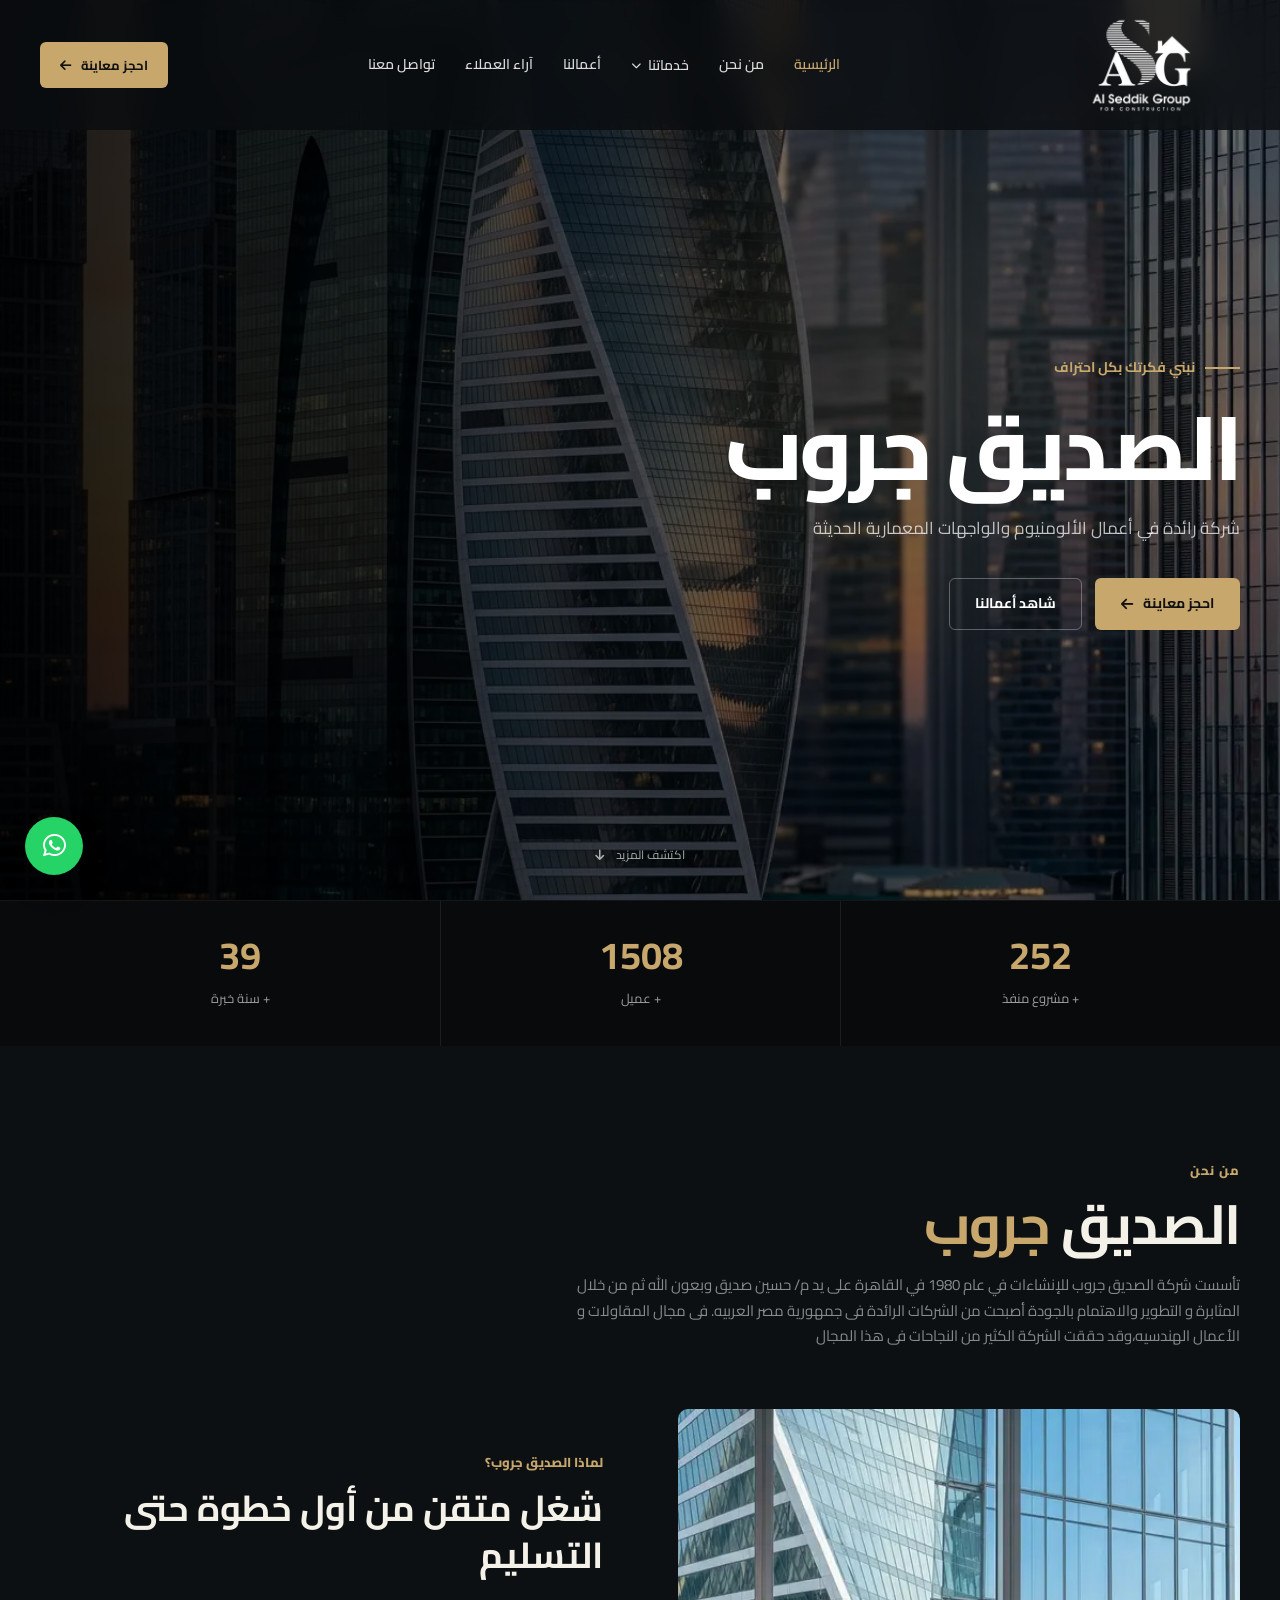
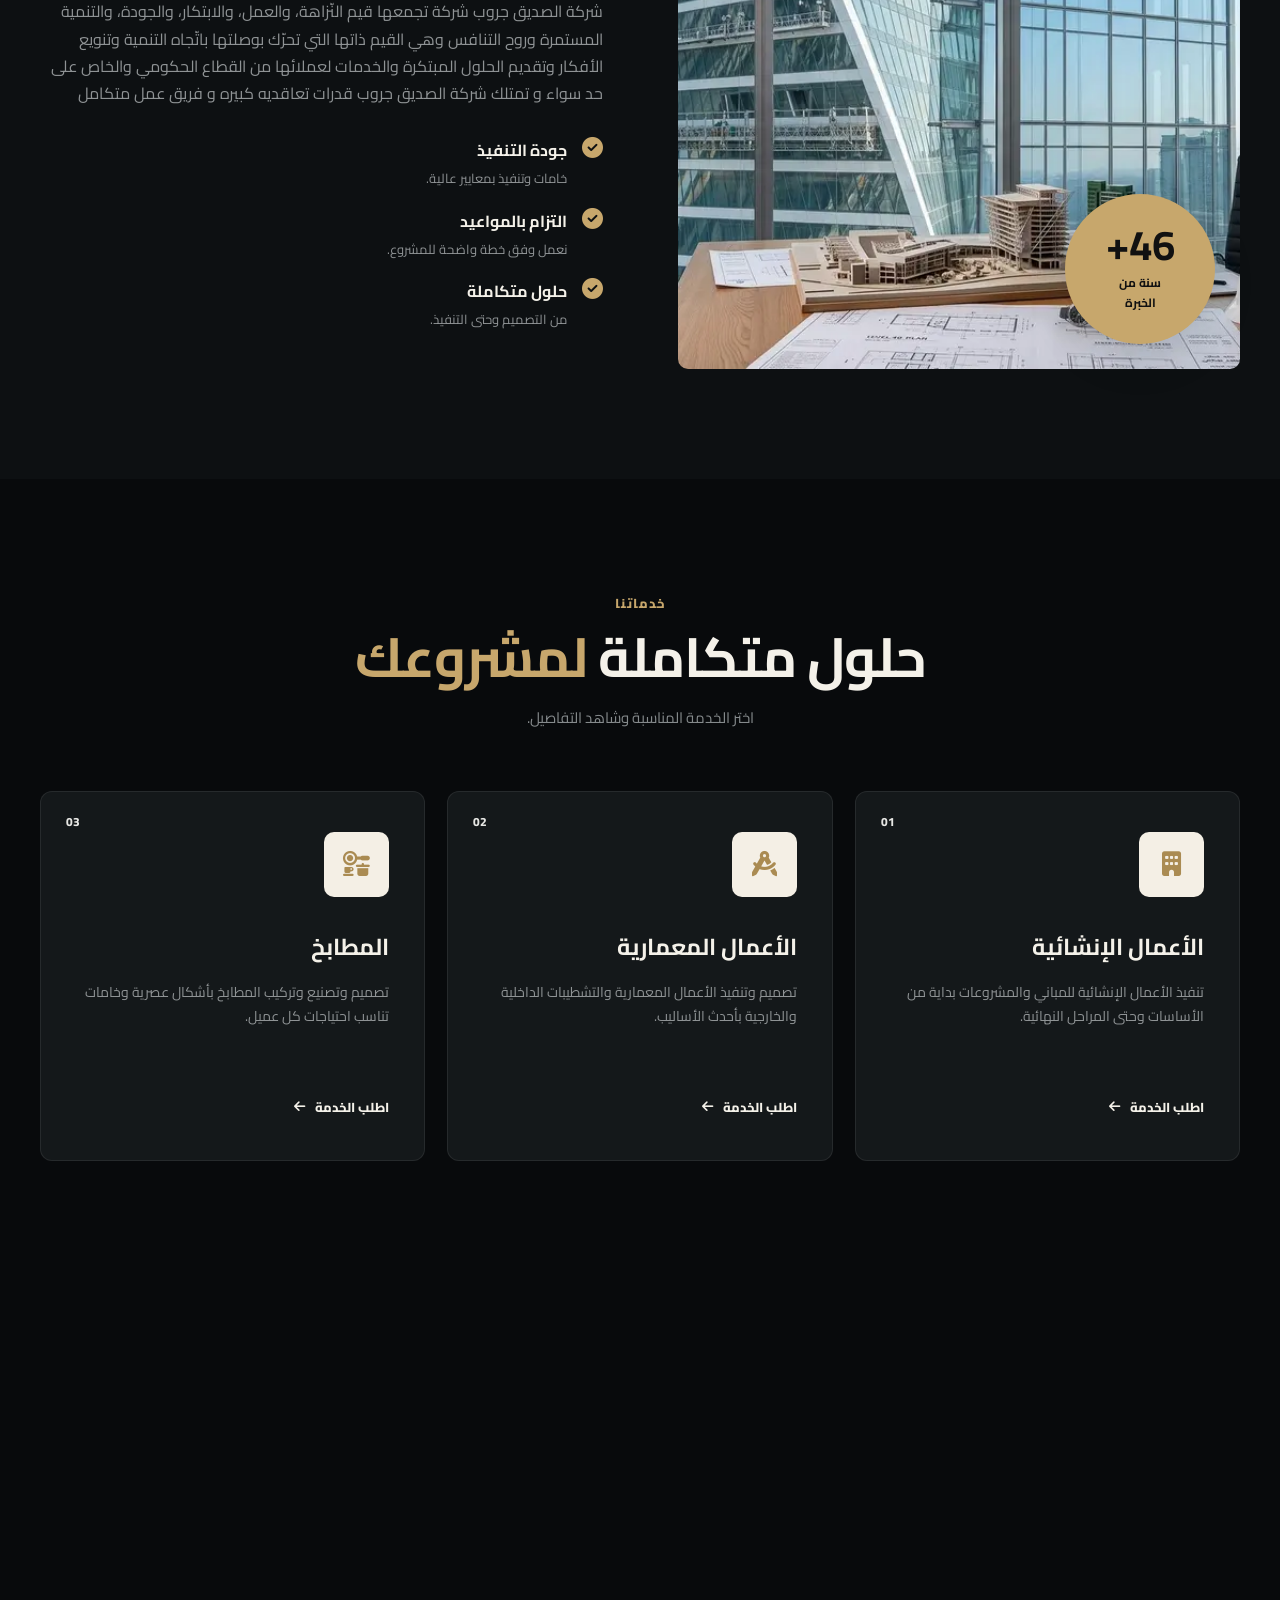
<file: index.html>
<!DOCTYPE html>
<html lang="ar" dir="rtl">

<head>
    <meta charset="UTF-8">

    <meta
        name="viewport"
        content="width=device-width, initial-scale=1.0"
    >

    <title>الصديق جروب | واجهات ألمنيوم ومقاولات في الجيزة</title>

    <meta
        name="description"
        content="الصديق جروب شركة متخصصة في واجهات الألمنيوم والزجاج والكلادينج والأعمال الإنشائية والمعمارية في القاهرة والجيزة بخبرة منذ عام 1980."
    >

    <meta name="robots" content="index, follow, max-image-preview:large">
    <meta name="theme-color" content="#080a0c">

    <link rel="canonical" href="https://al-seddikgroup.com/">
    <link rel="alternate" hreflang="ar-EG" href="https://al-seddikgroup.com/">
    <link rel="alternate" hreflang="x-default" href="https://al-seddikgroup.com/">
    <link rel="icon" type="image/png" href="images/logo.png">
    <link
        rel="preload"
        href="images/hero.webp"
        as="image"
        type="image/webp"
        fetchpriority="high"
    >

    <meta property="og:type" content="website">
    <meta property="og:locale" content="ar_EG">
    <meta property="og:site_name" content="الصديق جروب">
    <meta property="og:title" content="الصديق جروب | واجهات ألمنيوم ومقاولات في الجيزة">
    <meta property="og:description" content="واجهات ألمنيوم وزجاج وكلادينج وأعمال إنشائية ومعمارية بخبرة منذ عام 1980.">
    <meta property="og:url" content="https://al-seddikgroup.com/">
    <meta property="og:image" content="https://al-seddikgroup.com/images/hero.jpg">
    <meta property="og:image:width" content="1408">
    <meta property="og:image:height" content="768">
    <meta property="og:image:alt" content="أعمال الصديق جروب للواجهات المعمارية الحديثة">

    <meta name="twitter:card" content="summary_large_image">
    <meta name="twitter:title" content="الصديق جروب | واجهات ألمنيوم ومقاولات">
    <meta name="twitter:description" content="واجهات ألمنيوم وزجاج وكلادينج وأعمال إنشائية ومعمارية في القاهرة والجيزة.">
    <meta name="twitter:image" content="https://al-seddikgroup.com/images/hero.jpg">

    <script type="application/ld+json">
    {
        "@context": "https://schema.org",
        "@type": "GeneralContractor",
        "@id": "https://al-seddikgroup.com/#business",
        "name": "الصديق جروب",
        "alternateName": "Al Seddik Group",
        "url": "https://al-seddikgroup.com/",
        "logo": "https://al-seddikgroup.com/images/logo.png",
        "image": "https://al-seddikgroup.com/images/hero.jpg",
        "description": "شركة متخصصة في واجهات الألمنيوم والزجاج والكلادينج والأعمال الإنشائية والمعمارية.",
        "foundingDate": "1980",
        "telephone": "+201129066697",
        "email": "info@al-seddikgroup.com",
        "address": {
            "@type": "PostalAddress",
            "streetAddress": "67 تقسيم خالد بن الوليد، مشعل، الهرم",
            "addressLocality": "الجيزة",
            "addressCountry": "EG"
        },
        "areaServed": {
            "@type": "Country",
            "name": "Egypt"
        },
        "sameAs": [
            "https://www.facebook.com/share/1cYuxP9q2P/?mibextid=wwXIfr",
            "https://www.instagram.com/al_seddik_group"
        ]
    }
    </script>

    <style>
        @font-face{font-family:Cairo;font-style:normal;font-weight:400 800;font-display:optional;src:url("fonts/cairo-arabic.woff2") format("woff2");unicode-range:U+0600-06FF,U+0750-077F,U+0870-088E,U+0890-0891,U+0897-08E1,U+08E3-08FF,U+200C-200E,U+2010-2011,U+204F,U+2E41,U+FB50-FDFF,U+FE70-FE74,U+FE76-FEFC}@font-face{font-family:Cairo;font-style:normal;font-weight:400 800;font-display:optional;src:url("fonts/cairo-latin.woff2") format("woff2");unicode-range:U+0000-00FF,U+0131,U+0152-0153,U+02BB-02BC,U+02C6,U+02DA,U+02DC,U+0304,U+0308,U+0329,U+2000-206F,U+20AC,U+2122,U+2191,U+2193,U+2212,U+2215,U+FEFF,U+FFFD}:root{--dark:#080a0c;--white:#f4f1e9;--gold:#c7a76c;--container:1200px;--transition:all .35s ease}*{margin:0;padding:0;box-sizing:border-box}html{scroll-behavior:smooth}body{font-family:Cairo,Tahoma,Arial,sans-serif;color:var(--white);background:var(--dark);line-height:1.7;overflow-x:hidden}img{width:100%;display:block}a{color:inherit;text-decoration:none}button{font-family:inherit}.container{width:min(calc(100% - 40px),var(--container));margin-inline:auto}.header{position:fixed;top:0;right:0;width:100%;z-index:1000;padding:15px 0;background:rgba(11,13,15,.8);backdrop-filter:blur(15px);transition:var(--transition)}.header.scrolled{padding:8px 0;background:rgba(11,13,15,.96)}.nav-container{display:flex;align-items:center;justify-content:space-between;gap:30px}.logo{width:200px;flex-shrink:0}.logo img{max-height:100px;object-fit:contain}.nav{display:flex;align-items:center;gap:30px}.nav-link,.dropdown-btn{position:relative;border:0;background:0 0;color:rgba(255,255,255,.85);font-size:14px;font-weight:600;cursor:pointer}.nav-link.active{color:var(--gold)}.nav-dropdown{position:relative}.dropdown-btn{display:flex;align-items:center;gap:7px}.dropdown-menu{position:absolute;top:calc(100% + 20px);right:-20px;width:220px;padding:10px;background:#15191b;border:1px solid rgba(255,255,255,.08);border-radius:12px;opacity:0;visibility:hidden}.nav-book-btn{display:flex;align-items:center;gap:10px;padding:12px 20px;background:var(--gold);color:#111;border-radius:6px;font-size:13px;font-weight:700}.mobile-menu-btn{display:none;width:42px;height:42px;border:1px solid rgba(255,255,255,.2);background:0 0;color:#fff;border-radius:8px;font-size:18px}.mobile-nav{display:none}.hero{position:relative;min-height:100vh;display:flex;align-items:center;background:linear-gradient(90deg,rgba(0,0,0,.9),rgba(0,0,0,.35)),url("images/hero.webp") center/cover;color:#fff;overflow:hidden}.hero-overlay{position:absolute;inset:0;background:radial-gradient(circle at 70% 40%,rgba(199,167,108,.13),transparent 35%)}.hero-container{position:relative;z-index:2}.hero-content{width:min(700px,100%);padding-top:80px}.hero-tag{display:inline-flex;align-items:center;gap:10px;margin-bottom:20px;color:var(--gold);font-size:14px;font-weight:700}.hero-tag span{width:35px;height:2px;background:var(--gold)}.hero h1{margin-bottom:20px;font-size:clamp(52px,7vw,95px);line-height:1.05;font-weight:800;letter-spacing:-3px}.hero-content>p{max-width:620px;margin-bottom:35px;color:rgba(255,255,255,.72);font-size:17px}.hero-buttons{display:flex;flex-wrap:wrap;gap:13px}.btn{display:inline-flex;align-items:center;justify-content:center;gap:10px;min-height:52px;padding:0 25px;border-radius:6px;font-size:14px;font-weight:700;border:1px solid transparent}.btn-primary{background:var(--gold);color:#111}.btn-outline{color:#fff;border-color:rgba(255,255,255,.3)}.hero-scroll{position:absolute;bottom:35px;right:50%;transform:translateX(50%);display:flex;align-items:center;gap:12px;color:rgba(255,255,255,.65);font-size:12px}.whatsapp-float{position:fixed;bottom:25px;left:25px;z-index:800;width:58px;height:58px;display:flex;align-items:center;justify-content:center;background:#25d366;color:#fff;border-radius:50%;font-size:26px;box-shadow:0 12px 30px rgba(0,0,0,.18)}@media(max-width:1050px){.logo{width:165px}.nav{gap:18px}.nav-link,.dropdown-btn{font-size:12px}.nav-book-btn{padding-inline:14px}}@media(max-width:820px){.header,.header.scrolled{padding:8px 0}.logo{width:145px}.logo img{max-height:64px}.nav,.nav-book-btn{display:none}.mobile-menu-btn{display:block}.nav-container{gap:15px}}@media(max-width:600px){.container{width:min(calc(100% - 28px),var(--container))}.hero{min-height:100svh;padding-block:105px 70px}.hero-content{padding-top:0}.hero h1{font-size:clamp(38px,13vw,53px);letter-spacing:-2px}.hero-content>p{font-size:14px}.hero-buttons{flex-direction:column;align-items:stretch}.hero-scroll{display:none}}@media(max-width:380px){.container{width:calc(100% - 22px)}.logo{width:125px}.hero-buttons .btn{width:100%}}@media(prefers-reduced-motion:reduce){html{scroll-behavior:auto}}
    </style>

    <link
        rel="stylesheet"
        href="style.min.css?v=20260903-3"
        media="print"
        onload="this.media='all'"
    >
    <noscript><link rel="stylesheet" href="style.min.css?v=20260903-3"></noscript>

    <!-- Icons -->
    <link
        rel="stylesheet"
        href="https://cdnjs.cloudflare.com/ajax/libs/font-awesome/6.5.2/css/all.min.css"
        media="print"
        onload="this.media='all'"
    >
    <noscript>
        <link
            rel="stylesheet"
            href="https://cdnjs.cloudflare.com/ajax/libs/font-awesome/6.5.2/css/all.min.css"
        >
    </noscript>
</head>

<body>

    <!-- =========================
         NAVBAR
    ========================== -->

    <header class="header" id="header">

        <div class="container nav-container">

            <a href="#home" class="logo">
                <img
                    src="images/logo.webp"
                    alt="الصديق جروب"
                    width="250"
                    height="206"
                    decoding="async"
                >
            </a>

            <nav class="nav" aria-label="التنقل الرئيسي">

                <a href="#home" class="nav-link active">
                    الرئيسية
                </a>

                <a href="#about" class="nav-link">
                    من نحن
                </a>

                <div class="nav-dropdown">

                    <button class="dropdown-btn" type="button">
                        خدماتنا
                        <i class="fa-solid fa-chevron-down"></i>
                    </button>

                    <div class="dropdown-menu">

                        <a href="#construction">
                            <i class="fa-solid fa-building"></i>
                            الأعمال الإنشائية
                        </a>

                        <a href="#architecture">
                            <i class="fa-solid fa-drafting-compass"></i>
                            الأعمال المعمارية
                        </a>

                        <a href="#kitchens">
                            <i class="fa-solid fa-kitchen-set"></i>
                            المطابخ
                        </a>

                    </div>

                </div>

                <a href="#projects" class="nav-link">
                    أعمالنا
                </a>

                <a href="#reviews" class="nav-link">
                    آراء العملاء
                </a>

                <a href="#contact" class="nav-link">
                    تواصل معنا
                </a>

            </nav>

            <a href="#booking" class="nav-book-btn">
                احجز معاينة
                <i class="fa-solid fa-arrow-left"></i>
            </a>

            <button
                class="mobile-menu-btn"
                id="mobileMenuBtn"
                type="button"
                aria-label="فتح القائمة"
                aria-controls="mobileNav"
                aria-expanded="false"
            >
                <i class="fa-solid fa-bars"></i>
            </button>

        </div>

    </header>


    <!-- =========================
         MOBILE NAV
    ========================== -->

    <nav class="mobile-nav" id="mobileNav" aria-label="قائمة الهاتف">

        <a href="#home">الرئيسية</a>

        <a href="#about">من نحن</a>

        <span class="mobile-services-title">
            خدماتنا
        </span>

        <a href="#construction">
            الأعمال الإنشائية
        </a>

        <a href="#architecture">
            الأعمال المعمارية
        </a>

        <a href="#kitchens">
            المطابخ
        </a>

        <a href="#projects">أعمالنا</a>

        <a href="#reviews">آراء العملاء</a>

        <a href="#contact">تواصل معنا</a>

        <a href="#booking" class="mobile-book-btn">
            احجز معاينة
        </a>

    </nav>


    <main>

        <!-- =========================
             HERO
        ========================== -->

        <section class="hero" id="home">

            <div class="hero-overlay"></div>

            <div class="container hero-container">

                <div class="hero-content">

                    <span class="hero-tag">
                        <span></span>
                        نبني فكرتك بكل احتراف
                    </span>

                    <h1>
                        الصديق جروب
                    </h1>

                    <p>
                        شركة رائدة في أعمال الألومنيوم والواجهات المعمارية الحديثة
                    </p>

                    <div class="hero-buttons">

                        <a href="#booking" class="btn btn-primary">
                            احجز معاينة
                            <i class="fa-solid fa-arrow-left"></i>
                        </a>

                        <a href="#projects" class="btn btn-outline">
                            شاهد أعمالنا
                        </a>

                    </div>

                </div>

            </div>

            <div class="hero-scroll">

                <span>اكتشف المزيد</span>

                <i class="fa-solid fa-arrow-down"></i>

            </div>

        </section>


        <!-- =========================
             STATS
        ========================== -->

        <section class="stats">

            <div class="container stats-grid">

                <div class="stat-item">

                    <strong
                        class="counter"
                        data-target="291"
                    >
                        0
                    </strong>

                    <span>+ مشروع منفذ</span>

                </div>

                <div class="stat-item">

                    <strong
                        class="counter"
                        data-target="1739"
                    >
                        0
                    </strong>

                    <span>+ عميل</span>

                </div>

                <div class="stat-item">

                    <strong
                        class="counter"
                        data-target="46"
                    >
                        0
                    </strong>

                    <span>+ سنة خبرة</span>

                </div>

            </div>

        </section>


        <!-- =========================
             ABOUT
        ========================== -->

        <section class="section about-section" id="about">

            <div class="container">

                <div class="section-heading">

                    <span>من نحن</span>

                    <h2>
                       الصديق
                        <span>جروب</span>
                    </h2>

                    <p>
                        تأسست شركة الصديق جروب للإنشاءات في عام 1980 في القاهرة

على يد م/ حسين صديق

 وبعون الله ثم من خلال المثابرة و التطوير والاهتمام بالجودة أصبحت من الشركات الرائدة فى جمهورية مصر العربيه. فى مجال المقاولات و الأعمال الهندسيه،وقد حققت الشركة الكثير من النجاحات فى هذا المجال
                    </p>

                </div>


                <div class="about-grid">

                    <div class="about-image">

                        <img
                            src="images/about.webp"
                            alt="فريق وأعمال الصديق جروب"
                            width="960"
                            height="524"
                            loading="lazy"
                            decoding="async"
                        >

                        <div class="about-badge">

                            <strong>46+</strong>

                            <span>
                                سنة من
                                <br>
                                الخبرة
                            </span>

                        </div>

                    </div>


                    <div class="about-content">

                        <span class="small-title">
                            لماذا الصديق جروب؟
                        </span>

                        <h3>
                            شغل متقن من أول خطوة
                            حتى التسليم
                        </h3>

                        <p>
                           شركة الصديق جروب شركة تجمعها قيم النّزاهة، والعمل، والابتكار، والجودة، والتنمية المستمرة وروح التنافس وهي القيم ذاتها التي تحرّك بوصلتها باتّجاه التنمية وتنويع الأفكار وتقديم الحلول المبتكرة والخدمات لعملائها من القطاع الحكومي والخاص على حد سواء و تمتلك شركة الصديق جروب قدرات تعاقديه كبيره و فريق عمل متكامل
                        </p>

                        <div class="about-features">

                            <div class="feature">

                                <i class="fa-solid fa-circle-check"></i>

                                <div>
                                    <h4>جودة التنفيذ</h4>
                                    <p>
                                        خامات وتنفيذ بمعايير عالية.
                                    </p>
                                </div>

                            </div>


                            <div class="feature">

                                <i class="fa-solid fa-circle-check"></i>

                                <div>
                                    <h4>التزام بالمواعيد</h4>
                                    <p>
                                        نعمل وفق خطة واضحة للمشروع.
                                    </p>
                                </div>

                            </div>


                            <div class="feature">

                                <i class="fa-solid fa-circle-check"></i>

                                <div>
                                    <h4>حلول متكاملة</h4>
                                    <p>
                                        من التصميم وحتى التنفيذ.
                                    </p>
                                </div>

                            </div>

                        </div>

                    </div>

                </div>

            </div>

        </section>


        <!-- =========================
             SERVICES
        ========================== -->

        <section class="section services-section">

            <div class="container">

                <div class="section-heading center">

                    <span>خدماتنا</span>

                    <h2>
                        حلول متكاملة
                        <span>لمشروعك</span>
                    </h2>

                    <p>
                        اختر الخدمة المناسبة وشاهد التفاصيل.
                    </p>

                </div>


                <div class="services-grid">

                    <article
                        class="service-card"
                        id="construction"
                    >

                        <div class="service-number">
                            01
                        </div>

                        <div class="service-icon">
                            <i class="fa-solid fa-building"></i>
                        </div>

                        <h3>
                            الأعمال الإنشائية
                        </h3>

                        <p>
                            تنفيذ الأعمال الإنشائية
                            للمباني والمشروعات بداية من
                            الأساسات وحتى المراحل النهائية.
                        </p>

                        <a
                            href="#booking"
                            class="service-link"
                        >
                            اطلب الخدمة
                            <i class="fa-solid fa-arrow-left"></i>
                        </a>

                    </article>


                    <article
                        class="service-card"
                        id="architecture"
                    >

                        <div class="service-number">
                            02
                        </div>

                        <div class="service-icon">
                            <i class="fa-solid fa-drafting-compass"></i>
                        </div>

                        <h3>
                            الأعمال المعمارية
                        </h3>

                        <p>
                            تصميم وتنفيذ الأعمال المعمارية
                            والتشطيبات الداخلية والخارجية
                            بأحدث الأساليب.
                        </p>

                        <a
                            href="#booking"
                            class="service-link"
                        >
                            اطلب الخدمة
                            <i class="fa-solid fa-arrow-left"></i>
                        </a>

                    </article>


                    <article
                        class="service-card"
                        id="kitchens"
                    >

                        <div class="service-number">
                            03
                        </div>

                        <div class="service-icon">
                            <i class="fa-solid fa-kitchen-set"></i>
                        </div>

                        <h3>
                            المطابخ
                        </h3>

                        <p>
                            تصميم وتصنيع وتركيب المطابخ
                            بأشكال عصرية وخامات تناسب
                            احتياجات كل عميل.
                        </p>

                        <a
                            href="#booking"
                            class="service-link"
                        >
                            اطلب الخدمة
                            <i class="fa-solid fa-arrow-left"></i>
                        </a>

                    </article>

                </div>

            </div>

        </section>


        <!-- =========================
             PROJECTS
        ========================== -->

        <section class="section projects-section" id="projects">

            <div class="container">

                <div class="projects-top">

                    <div class="section-heading">

                        <span>أعمالنا</span>

                        <h2>
                            مشاريع
                            <span>نفخر بها</span>
                        </h2>

                    </div>


                    <div class="project-filter">

                        <button
                            class="filter-btn active"
                            data-filter="all"
                            type="button"
                        >
                            الكل
                        </button>

                        <button
                            class="filter-btn"
                            data-filter="construction"
                            type="button"
                        >
                            إنشائي
                        </button>

                        <button
                            class="filter-btn"
                            data-filter="architecture"
                            type="button"
                        >
                            معماري
                        </button>

                        <button
                            class="filter-btn"
                            data-filter="kitchens"
                            type="button"
                        >
                            مطابخ
                        </button>

                    </div>

                </div>


                <div class="projects-slider">

    <button class="slider-arrow projects-prev" type="button" aria-label="السابق">
        <i class="fa-solid fa-chevron-right"></i>
    </button>

    <div class="projects-track-wrapper">

        <div class="projects-track">


            <article
                class="project-card"
                data-category="construction"
                data-project="project1"
            >

                <div class="project-image">

                    <img
                        src="images/project-1.webp"
                        alt=" BOULIVAR LINE MALL  "
                        loading="lazy"
                        decoding="async"
                    >

                    <button
    class="project-overlay"
    type="button"
    data-project="project1"
>
    <span>عرض المشروع</span>

    <i class="fa-solid fa-arrow-left"></i>
</button>

                </div>

                <div class="project-info">

                    <span>أعمال معمارية</span>

                    <h3>BOULIVAR LINE MALL </h3>

                </div>

            </article>


            <article
                class="project-card"
                data-category="architecture"
                data-project="project2"
            >

                <div class="project-image">

                    <img
                        src="images/project-2.webp"
                        alt=" PLAZA MALL"
                        loading="lazy"
                        decoding="async"
                    >

                    <button
    class="project-overlay"
    type="button"
    data-project="project2"
>
    <span>عرض المشروع</span>

    <i class="fa-solid fa-arrow-left"></i>
</button>

                </div>

                <div class="project-info">

                    <span>أعمال معمارية</span>

                    <h3> PLAZA MALL</h3>

                </div>

            </article>


            <article
                class="project-card"
                data-category="kitchens"
                data-project="project3"
            >

                <div class="project-image">

                    <img
                        src="images/project-3.webp"
                        alt=" مدينة المعرفة"
                        loading="lazy"
                        decoding="async"
                    >

                    <button
    class="project-overlay"
    type="button"
    data-project="project3"
>
    <span>عرض المشروع</span>

    <i class="fa-solid fa-arrow-left"></i>
</button>

                </div>

                <div class="project-info">

                    <span>اعمال معمارية</span>

                    <h3> مدينة المعرفة</h3>

                </div>

            </article>


            <article
                class="project-card"
                data-category="architecture"
                data-project="project4"
            >

                <div class="project-image">

                    <img
                        src="images/project-4.webp"
                        alt=" DEGLA ONE MALL  "
                        loading="lazy"
                        decoding="async"
                    >

                    <button
    class="project-overlay"
    type="button"
    data-project="project4"
>
    <span>عرض المشروع</span>

    <i class="fa-solid fa-arrow-left"></i>
</button>

                </div>

                <div class="project-info">

                    <span>أعمال معمارية</span>

                    <h3> DEGLA ONE MALL </h3>

                </div>

            </article>


            <article
                class="project-card"
                data-category="construction"
                data-project="project5"
            >

                <div class="project-image">

                    <img
                        src="images/project-5.webp"
                        alt=" مشروع  كوبري مشاة منتجع الجلالة"
                        loading="lazy"
                        decoding="async"
                    >

                    <button
    class="project-overlay"
    type="button"
    data-project="project5"
>
    <span>عرض المشروع</span>

    <i class="fa-solid fa-arrow-left"></i>
</button>

                </div>

                <div class="project-info">

                    <span>أعمال إنشائية</span>

                    <h3>مشروع  كوبري مشاة منتجع الجلالة  </h3>

                </div>

            </article>

            <article
                class="project-card"
                data-category="construction"
                data-project="project6"
            >

                <div class="project-image">

                    <img
                        src="images/project-6.webp"
                        alt=" direction white "
                        loading="lazy"
                        decoding="async"
                    >

                    <button
    class="project-overlay"
    type="button"
    data-project="project6"
>
    <span>عرض المشروع</span>

    <i class="fa-solid fa-arrow-left"></i>
</button>

                </div>

                <div class="project-info">

                    <span>أعمال معمارية</span>

                    <h3>  Direction white   </h3>

                </div>

            </article>

            <article
                class="project-card"
                data-category="construction"
                data-project="project7"
            >

                <div class="project-image">

                    <img
                        src="images/project-7.webp"
                        alt=" Rendevous Pyramids Hotel "
                        loading="lazy"
                        decoding="async"
                    >

                    <button
    class="project-overlay"
    type="button"
    data-project="project7"
>
    <span>عرض المشروع</span>

    <i class="fa-solid fa-arrow-left"></i>
</button>

                </div>

                <div class="project-info">

                    <span>أعمال معمارية</span>

                    <h3>  Rendevous Pyramids Hotel   </h3>

                </div>

            </article>


        </div>

    </div>

    <button class="slider-arrow projects-next" type="button" aria-label="التالي">
        <i class="fa-solid fa-chevron-left"></i>
    </button>

</div>

            </div>

        </section>


        <!-- =========================
             PROCESS
        ========================== -->

        <section class="section process-section">

            <div class="container">

                <div class="section-heading center">

                    <span>طريقة العمل</span>

                    <h2>
                        من المعاينة
                        <span>حتى التسليم</span>
                    </h2>

                </div>


                <div class="process-grid">

                    <div class="process-item">

                        <span>01</span>

                        <i class="fa-solid fa-calendar-check"></i>

                        <h3>المعاينة</h3>

                        <p>
                            نفهم احتياجاتك ونعاين الموقع.
                        </p>

                    </div>


                    <div class="process-item">

                        <span>02</span>

                        <i class="fa-solid fa-pen-ruler"></i>

                        <h3>التصميم</h3>

                        <p>
                            نضع أفضل تصور للمشروع.
                        </p>

                    </div>


                    <div class="process-item">

                        <span>03</span>

                        <i class="fa-solid fa-screwdriver-wrench"></i>

                        <h3>التنفيذ</h3>

                        <p>
                            تنفيذ ومتابعة لكل التفاصيل.
                        </p>

                    </div>


                    <div class="process-item">

                        <span>04</span>

                        <i class="fa-solid fa-key"></i>

                        <h3>التسليم</h3>

                        <p>
                            تسليم المشروع بالجودة المتفق عليها.
                        </p>

                    </div>

                </div>

            </div>

        </section>


        <!-- =========================
             REVIEWS
        ========================== -->

        <section
            class="section reviews-section"
            id="reviews"
        >

            <div class="container">

                <div class="section-heading center">

                    <span>آراء العملاء</span>

                    <h2>
                        عملاؤنا
                        <span>يتحدثون عنا</span>
                    </h2>

                </div>


                <div class="reviews-slider">

    <button class="slider-arrow reviews-prev" type="button" aria-label="السابق">
        <i class="fa-solid fa-chevron-right"></i>
    </button>

    <div class="reviews-track-wrapper">
        <div class="reviews-track">

            <article class="review-card">
                <div class="review-stars">★★★★★</div>

                <p>
                    تعامل ممتاز جداً والتزام في المواعيد
                    وجودة التنفيذ كانت أفضل مما توقعت.
                </p>

                <div class="review-user">
                    <div class="review-avatar">م</div>

                    <div>
                        <strong>محمد أحمد</strong>
                        <span>عميل</span>
                    </div>
                </div>
            </article>


            <article class="review-card">
                <div class="review-stars">★★★★★</div>

                <p>
                    التصميم والتنفيذ كانوا ممتازين،
                    وفريق العمل متعاون جداً ومحترم.
                </p>

                <div class="review-user">
                    <div class="review-avatar">أ</div>

                    <div>
                        <strong>أحمد محمود</strong>
                        <span>عميل</span>
                    </div>
                </div>
            </article>


            <article class="review-card">
                <div class="review-stars">★★★★★</div>

                <p>
                    من أول المعاينة حتى التسليم كل شيء
                    كان واضح ومنظم والنتيجة ممتازة.
                </p>

                <div class="review-user">
                    <div class="review-avatar">س</div>

                    <div>
                        <strong>سارة علي</strong>
                        <span>عميلة</span>
                    </div>
                </div>
            </article>


            <article class="review-card">
                <div class="review-stars">★★★★★</div>

                <p>
                    فريق محترف جداً والنتيجة النهائية
                    طلعت مطابقة للتصميم بشكل ممتاز.
                </p>

                <div class="review-user">
                    <div class="review-avatar">خ</div>

                    <div>
                        <strong>خالد حسن</strong>
                        <span>عميل</span>
                    </div>
                </div>
            </article>


            <article class="review-card">
                <div class="review-stars">★★★★★</div>

                <p>
                    أكثر شيء عجبني هو التنظيم والمتابعة
                    المستمرة لكل مراحل المشروع.
                </p>

                <div class="review-user">
                    <div class="review-avatar">ي</div>

                    <div>
                        <strong>ياسر علي</strong>
                        <span>عميل</span>
                    </div>
                </div>
            </article>


            <article class="review-card">
                <div class="review-stars">★★★★★</div>

                <p>
                    تعامل راقي جداً وسرعة في التنفيذ،
                    وأنصح بالتعامل معهم بكل تأكيد.
                </p>

                <div class="review-user">
                    <div class="review-avatar">ن</div>

                    <div>
                        <strong>ندى محمود</strong>
                        <span>عميلة</span>
                    </div>
                </div>
            </article>

        </div>
    </div>

    <button class="slider-arrow reviews-next" type="button" aria-label="التالي">
        <i class="fa-solid fa-chevron-left"></i>
    </button>

</div>

            </div>

        </section>


        <!-- =========================
             BOOKING
        ========================== -->

        <section
            class="section booking-section"
            id="booking"
        >

            <div class="container">

                <div class="booking-box">

                    <div class="booking-content">

                        <span>
                            احجز معاينة
                        </span>

                        <h2>
                            جاهزين نبدأ
                            مشروعك؟
                        </h2>

                        <p>
                            اترك بياناتك وسنتواصل معك
                            لتحديد موعد مناسب للمعاينة.
                        </p>

                        <div class="booking-contact">

                            <a href="tel:+201129066697">
                                <i class="fa-solid fa-phone"></i>
                                <span>
                                    +201129066697
                                </span>
                            </a>

                            <a href="https://wa.me/201129066697" target="_blank" rel="noopener noreferrer">
                                <i class="fa-brands fa-whatsapp"></i>
                                <span>
                                    WhatsApp
                                </span>
                            </a>

                        </div>

                    </div>


<form
    class="booking-form"
    id="bookingForm"
    action="https://formsubmit.co/ajax/info@al-seddikgroup.com"
    method="POST"
    accept-charset="UTF-8"
>

    <input
        type="hidden"
        name="_subject"
        value="طلب حجز معاينة جديد - Al Seddik Group"
    >

    <input
        type="hidden"
        name="_template"
        value="table"
    >

    <input
        type="hidden"
        name="_captcha"
        value="false"
    >

    <input
        type="text"
        name="_honey"
        class="form-honeypot"
        tabindex="-1"
        autocomplete="off"
    >


    <div class="form-group">

        <label for="bookingName">
            الاسم
        </label>

        <input
            id="bookingName"
            type="text"
            name="الاسم"
            placeholder="اكتب اسمك"
            autocomplete="name"
            minlength="2"
            maxlength="80"
            required
        >

    </div>


    <div class="form-group">

        <label for="bookingPhone">
            رقم الهاتف
        </label>

        <input
            id="bookingPhone"
            type="tel"
            name="رقم الهاتف"
            placeholder="01xxxxxxxxx"
            autocomplete="tel"
            inputmode="tel"
            pattern="[0-9+ ()-]{8,20}"
            maxlength="20"
            dir="ltr"
            required
        >

    </div>


    <div class="form-group">

        <label for="bookingEmail">
            البريد الإلكتروني (اختياري)
        </label>

        <input
            id="bookingEmail"
            type="email"
            name="email"
            placeholder="name@example.com"
            autocomplete="email"
            inputmode="email"
            maxlength="254"
            dir="ltr"
        >

    </div>


    <div class="form-group">

        <label for="bookingArea">
            المنطقة
        </label>

        <input
            id="bookingArea"
            type="text"
            name="المنطقة"
            placeholder="مثال: القاهرة الجديدة"
            autocomplete="address-level2"
            minlength="2"
            maxlength="100"
            required
        >

    </div>


    <div class="form-group">

        <label for="bookingService">
            الخدمة المطلوبة
        </label>

        <select
            id="bookingService"
            name="الخدمة"
            required
        >

            <option value="" disabled selected>
                اختر الخدمة
            </option>

            <option value="أعمال إنشائية">
                أعمال إنشائية
            </option>

            <option value="أعمال معمارية">
                أعمال معمارية
            </option>

            <option value="مطابخ">
                مطابخ
            </option>

        </select>

    </div>


    <div class="form-group full">

        <label for="bookingDetails">
            تفاصيل المشروع
        </label>

        <textarea
            id="bookingDetails"
            name="تفاصيل المشروع"
            rows="4"
            placeholder="اكتب تفاصيل بسيطة عن المشروع..."
            minlength="10"
            maxlength="2000"
            required
        ></textarea>

    </div>


    <button
        type="submit"
        class="btn btn-primary form-submit"
    >
        إرسال طلب المعاينة

        <i class="fa-solid fa-paper-plane"></i>
    </button>

</form>

                </div>

            </div>

        </section>


        <!-- =========================
             CONTACT
        ========================== -->

        <section
            class="section contact-section"
            id="contact"
        >

            <div class="container">

                <div class="section-heading center">

                    <span>تواصل معنا</span>

                    <h2>
                        نحن
                        <span>قريبون منك</span>
                    </h2>

                </div>


                <div class="contact-grid">

                    <div class="contact-info">

                        <a href="tel:+201129066697" class="contact-item">

                            <div class="contact-icon">
                                <i class="fa-solid fa-phone"></i>
                            </div>

                            <div>
                                <span>اتصل&nbsp;بنا</span>
                                <strong>
                                    +201129066697
                                </strong>
                            </div>

                        </a>


                        <a
                            href="https://wa.me/201129066697"
                            target="_blank"
                            rel="noopener noreferrer"
                            class="contact-item"
                        >

                            <div class="contact-icon">
                                <i class="fa-brands fa-whatsapp"></i>
                            </div>

                            <div>
                                <span>واتساب</span>
                                <strong>
                                    تواصل معنا مباشرة
                                </strong>
                            </div>

                        </a>


                        <a
                            href="mailto:info@al-seddikgroup.com"
                            class="contact-item"
                        >

                            <div class="contact-icon">
                                <i class="fa-solid fa-envelope"></i>
                            </div>

                            <div>
                                <span>البريد الإلكتروني</span>
                                <strong>
                                    info@al-seddikgroup.com
                                </strong>
                            </div>

                        </a>

<div class="social-links">

    <a
        href="https://www.facebook.com/share/1cYuxP9q2P/?mibextid=wwXIfr"
        target="_blank"
        rel="noopener noreferrer"
        aria-label="Facebook"
    >
        <i class="fa-brands fa-facebook-f"></i>
    </a>

    <a
        href="https://www.instagram.com/al_seddik_group?igsh=ejlyZDVqa2M0MWJv"
        target="_blank"
        rel="noopener noreferrer"
        aria-label="Instagram"
    >
        <i class="fa-brands fa-instagram"></i>
    </a>

    <a
        href="https://wa.me/201129066697"
        target="_blank"
        rel="noopener noreferrer"
        aria-label="WhatsApp"
    >
        <i class="fa-brands fa-whatsapp"></i>
    </a>

</div>

                    </div>


                    <div class="map-link">
                        <div class="map-container">
                            <iframe
                                src="https://www.google.com/maps?q=ALSEDDIK%20GROUP%20FOR%20CONSTRUCTION%20(A.S.G),%20مشعل,%20الهرم,%20الجيزة&output=embed"
                                title="موقع الصديق جروب على الخريطة"
                                loading="lazy"
                                allowfullscreen
                            ></iframe>
                        </div>

                        <a
                            href="https://maps.app.goo.gl/Fe6z2TivRyQcTD7p9?g_st=ac"
                            target="_blank"
                            rel="noopener noreferrer"
                            class="map-overlay-link"
                            aria-label="فتح موقع الصديق جروب في خرائط Google"
                        ></a>
                    </div>

                </div>

            </div>

        </section>

    </main>


    <!-- =========================
         FOOTER
    ========================== -->

    <footer class="footer">

        <div class="container">

            <div class="footer-main">

                <div class="footer-brand">

                    <img
                        src="images/logo.webp"
                        alt="الصديق جروب"
                        width="250"
                        height="206"
                        loading="lazy"
                        decoding="async"
                    >

                    <p>
                        الصديق جروب للإنشاءات والمقاولات
                        والأعمال المعمارية والمطابخ.
                    </p>

                </div>


                <div class="footer-links">

                    <h4>
                        روابط سريعة
                    </h4>

                    <a href="#home">
                        الرئيسية
                    </a>

                    <a href="#about">
                        من نحن
                    </a>

                    <a href="#projects">
                        أعمالنا
                    </a>

                    <a href="#booking">
                        احجز معاينة
                    </a>

                </div>


                <div class="footer-links">

                    <h4>
                        خدماتنا
                    </h4>

                    <a href="#construction">
                        الأعمال الإنشائية
                    </a>

                    <a href="#architecture">
                        الأعمال المعمارية
                    </a>

                    <a href="#kitchens">
                        المطابخ
                    </a>

                </div>


                <div class="footer-links">

                    <h4>
                        تواصل معنا
                    </h4>

                    <a href="tel:+201129066697">
                        +201129066697
                    </a>

                    <a href="mailto:info@al-seddikgroup.com">
                        info@al-seddikgroup.com
                    </a>

                    <span>
                       67 تقسيم خالد بن الوليد - مشعل - الهرم
                    </span>

                </div>

            </div>


            <div class="footer-bottom">

                <span>
                    © 2026 Al Seddik Group. جميع الحقوق محفوظة.
                </span>

                <div class="footer-social">

    <a
        href="https://www.facebook.com/share/1cYuxP9q2P/?mibextid=wwXIfr"
        target="_blank"
        rel="noopener noreferrer"
        aria-label="Facebook"
    >
        <i class="fa-brands fa-facebook-f"></i>
    </a>

    <a
        href="https://www.instagram.com/al_seddik_group?igsh=ejlyZDVqa2M0MWJv"
        target="_blank"
        rel="noopener noreferrer"
        aria-label="Instagram"
    >
        <i class="fa-brands fa-instagram"></i>
    </a>

    <a
        href="https://wa.me/201129066697"
        target="_blank"
        rel="noopener noreferrer"
        aria-label="WhatsApp"
    >
        <i class="fa-brands fa-whatsapp"></i>
    </a>

</div>

            </div>

        </div>

    </footer>


    <!-- =========================
         PROJECT MODAL
    ========================== -->

    <div
        class="project-modal"
        id="projectModal"
        role="dialog"
        aria-modal="true"
        aria-labelledby="modalTitle"
        aria-hidden="true"
        inert
    >

        <div class="modal-overlay"></div>

        <div class="modal-content">

            <button
                class="modal-close"
                id="modalClose"
                type="button"
                aria-label="إغلاق معرض المشروع"
            >
                <i class="fa-solid fa-xmark"></i>
            </button>


            <div class="modal-image">

                <img
                    id="modalMainImage"
                    src="images/project-1.webp"
                    alt="مشروع من أعمال الصديق جروب"
                >

            </div>


            <div
                class="modal-thumbnails"
                id="modalThumbnails"
            >
            </div>


            <div class="modal-info">

                <span id="modalCategory"></span>

                <h2 id="modalTitle">تفاصيل المشروع</h2>

                <p id="modalDescription"></p>

            </div>

        </div>

    </div>


    <!-- =========================
         WHATSAPP FLOAT
    ========================== -->

    <a
        href="https://wa.me/201129066697"
        class="whatsapp-float"
        target="_blank"
        rel="noopener noreferrer"
        aria-label="WhatsApp"
    >
        <i class="fa-brands fa-whatsapp"></i>
    </a>

    <div
        class="toast"
        id="notificationToast"
        role="status"
        aria-live="polite"
        aria-atomic="true"
        hidden
    >
        <i class="fa-solid fa-circle-check toast-icon" aria-hidden="true"></i>
        <p class="toast-message" id="toastMessage"></p>
        <button class="toast-close" id="toastClose" type="button" aria-label="إغلاق الإشعار">
            <i class="fa-solid fa-xmark" aria-hidden="true"></i>
        </button>
    </div>


    <script src="script.min.js?v=20260903-3"></script>

</body>
</html>
</file>
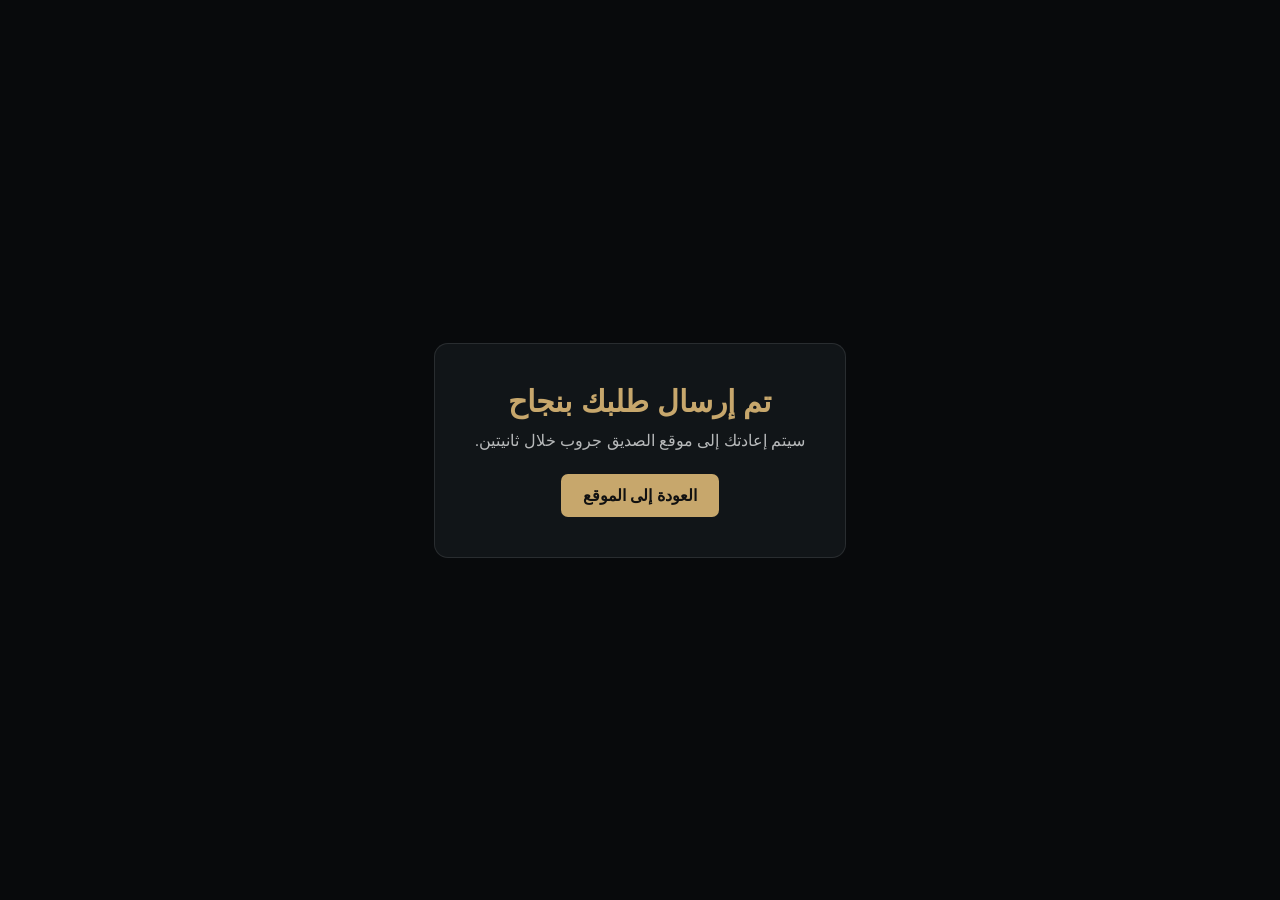
<file: thanks.html>
<!DOCTYPE html>
<html lang="ar" dir="rtl">
<head>
    <meta charset="UTF-8">
    <meta name="viewport" content="width=device-width, initial-scale=1.0">
    <meta name="robots" content="noindex, nofollow">
    <title>تم إرسال طلبك | الصديق جروب</title>
    <style>
        *{box-sizing:border-box}body{min-height:100vh;margin:0;display:grid;place-items:center;padding:24px;background:#080a0c;color:#f4f1e9;font-family:Tahoma,Arial,sans-serif;text-align:center}.message{max-width:520px;padding:40px;border:1px solid rgba(255,255,255,.1);border-radius:14px;background:#111518}.message h1{margin:0 0 12px;color:#c7a76c;font-size:30px}.message p{margin:0 0 24px;color:#b7b9ba}.message a{display:inline-block;padding:12px 22px;border-radius:7px;background:#c7a76c;color:#111;text-decoration:none;font-weight:700}
    </style>
    <script>
        window.setTimeout(() => {
            window.location.replace("/?submitted=true");
        }, 2000);
    </script>
</head>
<body>
    <main class="message">
        <h1>تم إرسال طلبك بنجاح</h1>
        <p>سيتم إعادتك إلى موقع الصديق جروب خلال ثانيتين.</p>
        <a href="/?submitted=true">العودة إلى الموقع</a>
    </main>
</body>
</html>
</file>
<file: style.min.css>
@font-face{font-family:Cairo;font-style:normal;font-weight:400 800;font-display:optional;src:url("fonts/cairo-arabic.woff2") format("woff2");unicode-range:U+0600-06FF,U+0750-077F,U+0870-088E,U+0890-0891,U+0897-08E1,U+08E3-08FF,U+200C-200E,U+2010-2011,U+204F,U+2E41,U+FB50-FDFF,U+FE70-FE74,U+FE76-FEFC}@font-face{font-family:Cairo;font-style:normal;font-weight:400 800;font-display:optional;src:url("fonts/cairo-latin.woff2") format("woff2");unicode-range:U+0000-00FF,U+0131,U+0152-0153,U+02BB-02BC,U+02C6,U+02DA,U+02DC,U+0304,U+0308,U+0329,U+2000-206F,U+20AC,U+2122,U+2191,U+2193,U+2212,U+2215,U+FEFF,U+FFFD}:root{--dark:#0b0d0f;--dark-soft:#111518;--white:#ffffff;--light:#f6f6f4;--gray:#707579;--border:#e8e8e4;--gold:#c7a76c;--gold-dark:#aa8b52;--container:1200px;--transition:all 0.35s ease}*{margin:0;padding:0;box-sizing:border-box}html{scroll-behavior:smooth}body{font-family:Cairo,sans-serif;color:var(--dark);background:var(--white);line-height:1.7}body.modal-open{overflow:hidden}img{width:100%;display:block}a{color:inherit;text-decoration:none}button,input,select,textarea{font-family:inherit}.container{width:min(calc(100% - 40px),var(--container));margin-inline:auto}.header{position:fixed;top:0;right:0;width:100%;z-index:1000;padding:15px 0;background:rgba(11,13,15,.8);backdrop-filter:blur(15px);transition:var(--transition)}.header.scrolled{padding:8px 0;background:rgba(11,13,15,.96)}.nav-container{display:flex;align-items:center;justify-content:space-between;gap:30px}.logo{width:200px;flex-shrink:0}.logo img{max-height:100px;object-fit:contain}.nav{display:flex;align-items:center;gap:30px}.dropdown-btn,.nav-link{position:relative;border:0;background:0 0;color:rgba(255,255,255,.85);font-size:14px;font-weight:600;cursor:pointer;transition:var(--transition)}.dropdown-btn:hover,.nav-link.active,.nav-link:hover{color:var(--gold)}.nav-dropdown{position:relative}.dropdown-btn{display:flex;align-items:center;gap:7px}.dropdown-btn i{font-size:10px;transition:var(--transition)}.nav-dropdown:hover .dropdown-btn i{transform:rotate(180deg)}.dropdown-menu{position:absolute;top:calc(100% + 20px);right:-20px;width:220px;padding:10px;background:#15191b;border:1px solid rgba(255,255,255,.08);border-radius:12px;opacity:0;visibility:hidden;transform:translateY(10px);transition:var(--transition)}.nav-dropdown:hover .dropdown-menu{opacity:1;visibility:visible;transform:translateY(0)}.dropdown-menu a{display:flex;align-items:center;gap:12px;padding:12px;color:#ddd;border-radius:8px;font-size:13px;transition:var(--transition)}.dropdown-menu a:hover{color:var(--gold);background:rgba(255,255,255,.05)}.nav-book-btn{display:flex;align-items:center;gap:10px;padding:12px 20px;background:var(--gold);color:#111;border-radius:6px;font-size:13px;font-weight:700;transition:var(--transition)}.nav-book-btn:hover{background:#dec48f;transform:translateY(-2px)}.mobile-menu-btn{display:none;width:42px;height:42px;border:1px solid rgba(255,255,255,.2);background:0 0;color:#fff;border-radius:8px;cursor:pointer;font-size:18px}.mobile-nav{position:fixed;top:80px;right:15px;left:15px;z-index:999;display:none;flex-direction:column;padding:20px;background:#111518;border-radius:15px;border:1px solid rgba(255,255,255,.08)}.mobile-nav.active{display:flex}.mobile-nav a,.mobile-services-title{padding:11px 0;color:#fff;font-size:14px}.mobile-services-title{color:var(--gold);font-weight:700}.mobile-nav a:not(.mobile-book-btn):hover{color:var(--gold)}.mobile-nav .mobile-book-btn{margin-top:10px;text-align:center;background:var(--gold);color:#111;border-radius:7px;font-weight:700}.hero{position:relative;min-height:100vh;display:flex;align-items:center;background:linear-gradient(90deg,rgba(0,0,0,.9),rgba(0,0,0,.35)),url("images/hero.webp") center/cover;color:#fff;overflow:hidden}.hero-overlay{position:absolute;inset:0;background:radial-gradient(circle at 70% 40%,rgba(199,167,108,.13),transparent 35%)}.hero-container{position:relative;z-index:2}.hero-content{width:min(700px,100%);padding-top:80px}.hero-tag{display:inline-flex;align-items:center;gap:10px;margin-bottom:20px;color:var(--gold);font-size:14px;font-weight:700}.hero-tag span{width:35px;height:2px;background:var(--gold)}.hero h1{margin-bottom:20px;font-size:clamp(52px, 7vw, 95px);line-height:1.05;font-weight:800;letter-spacing:-3px}.hero h1 span{color:var(--gold)}.hero-content>p{max-width:620px;margin-bottom:35px;color:rgba(255,255,255,.72);font-size:17px}.hero-buttons{display:flex;flex-wrap:wrap;gap:13px}.btn{display:inline-flex;align-items:center;justify-content:center;gap:10px;min-height:52px;padding:0 25px;border-radius:6px;font-size:14px;font-weight:700;border:1px solid transparent;transition:var(--transition)}.btn-primary{background:var(--gold);color:#111}.btn-primary:hover{background:#dec48f;transform:translateY(-3px)}.btn-outline{color:#fff;border-color:rgba(255,255,255,.3)}.btn-outline:hover{background:#fff;color:#111}.hero-scroll{position:absolute;bottom:35px;right:50%;transform:translateX(50%);display:flex;align-items:center;gap:12px;color:rgba(255,255,255,.65);font-size:12px}.hero-scroll i{animation:scrollArrow 1.5s infinite}@keyframes scrollArrow{0%,100%{transform:translateY(0)}50%{transform:translateY(5px)}}.stats{background:var(--dark);color:#fff;border-top:1px solid rgba(255,255,255,.05)}.stats-grid{display:grid;grid-template-columns:repeat(3,1fr)}.stat-item{padding:35px 20px;text-align:center;border-left:1px solid rgba(255,255,255,.08)}.stat-item:last-child{border-left:0}.stat-item strong{display:block;color:var(--gold);font-size:38px;line-height:1;margin-bottom:10px}.stat-item span{color:rgba(255,255,255,.6);font-size:13px}.section{padding:110px 0}.booking-section,.contact-section,.footer,.process-section,.projects-section,.reviews-section,.services-section{content-visibility:auto;contain-intrinsic-size:auto 800px}.section-heading{max-width:670px;margin-bottom:60px}.section-heading.center{margin-inline:auto;text-align:center}.section-heading>span{color:var(--gold);font-size:13px;font-weight:800;letter-spacing:1px}.section-heading h2{margin:8px 0 15px;font-size:clamp(34px, 5vw, 55px);line-height:1.2;letter-spacing:-1px}.section-heading h2 span{color:var(--gold)}.section-heading p{color:var(--gray);font-size:15px}.about-section{background:var(--white)}.about-grid{display:grid;grid-template-columns:1fr 1fr;gap:75px;align-items:center}.about-image{position:relative}.about-image img{height:560px;object-fit:cover;border-radius:10px}.about-badge{position:absolute;bottom:25px;right:25px;width:150px;height:150px;display:flex;flex-direction:column;align-items:center;justify-content:center;background:var(--gold);border-radius:50%;color:#111;text-align:center;box-shadow:0 15px 40px rgba(0,0,0,.15)}.about-badge strong{font-size:42px;line-height:1}.about-badge span{margin-top:7px;font-size:12px;font-weight:700}.small-title{color:var(--gold);font-size:13px;font-weight:800}.about-content h3{margin:10px 0 20px;font-size:36px;line-height:1.3}.about-content>p{margin-bottom:30px;color:var(--gray)}.about-features{display:grid;gap:18px}.feature{display:flex;gap:15px}.feature>i{color:var(--gold);font-size:21px}.feature h4{margin-bottom:3px;font-size:16px}.feature p{color:var(--gray);font-size:13px}.services-section{background:var(--light)}.services-grid{display:grid;grid-template-columns:repeat(3,1fr);gap:22px}.service-card{position:relative;padding:40px 35px;background:#fff;border:1px solid var(--border);border-radius:12px;overflow:hidden;transition:var(--transition)}.service-card::before{content:"";position:absolute;width:0;height:4px;right:0;top:0;background:var(--gold);transition:var(--transition)}.service-card:hover{transform:translateY(-8px);box-shadow:0 25px 60px rgba(0,0,0,.08)}.service-card:hover::before{width:100%}.service-number{position:absolute;top:20px;left:25px;color:#e6e6e3;font-size:12px;font-weight:800}.service-icon{width:65px;height:65px;display:flex;align-items:center;justify-content:center;margin-bottom:30px;background:#f4efe5;color:var(--gold-dark);border-radius:10px;font-size:25px}.service-card h3{margin-bottom:15px;font-size:23px}.service-card p{min-height:90px;color:var(--gray);font-size:14px}.service-link{display:inline-flex;align-items:center;gap:10px;margin-top:25px;color:var(--dark);font-size:13px;font-weight:800;transition:var(--transition)}.service-link:hover{color:var(--gold-dark);gap:15px}.projects-top{display:flex;align-items:flex-end;justify-content:space-between;gap:30px}.project-filter{display:flex;flex-wrap:wrap;gap:8px;margin-bottom:60px}.filter-btn{padding:9px 18px;border:1px solid var(--border);background:#fff;color:var(--gray);border-radius:30px;font-size:12px;cursor:pointer;transition:var(--transition)}.filter-btn.active,.filter-btn:hover{background:var(--dark);border-color:var(--dark);color:#fff}.projects-grid{display:grid;grid-template-columns:repeat(2,1fr);gap:30px}.project-card{cursor:pointer}.project-image{position:relative;overflow:hidden;border-radius:10px}.project-image img{height:450px;object-fit:cover;transition:transform .7s ease}.project-card:hover .project-image img{transform:scale(1.06)}.project-overlay{position:absolute;inset:0;display:flex;align-items:flex-end;justify-content:space-between;padding:25px;background:linear-gradient(transparent 35%,rgba(0,0,0,.78));color:#fff;opacity:0;transition:var(--transition)}.project-card:hover .project-overlay{opacity:1}.project-overlay span{font-size:13px;font-weight:700}.project-overlay i{width:42px;height:42px;display:flex;align-items:center;justify-content:center;background:var(--gold);color:#111;border-radius:50%}.project-info{padding:17px 3px}.project-info span{color:var(--gold-dark);font-size:11px;font-weight:800}.project-info h3{margin-top:5px;font-size:21px}.process-section{background:var(--dark);color:#fff}.process-section .section-heading p{color:rgba(255,255,255,.6)}.process-grid{display:grid;grid-template-columns:repeat(4,1fr);gap:1px;background:rgba(255,255,255,.09)}.process-item{position:relative;padding:40px 25px;background:var(--dark)}.process-item>span{position:absolute;top:20px;left:22px;color:rgba(255,255,255,.2);font-size:12px}.process-item i{color:var(--gold);font-size:28px;margin-bottom:25px}.process-item h3{margin-bottom:10px}.process-item p{color:rgba(255,255,255,.55);font-size:13px}.reviews-slider{position:relative;display:flex;align-items:center;gap:18px}.reviews-track-wrapper{width:100%;overflow:hidden}.reviews-track{display:flex;gap:22px;direction:rtl;transition:transform .5s ease}.review-card{flex:0 0 calc((100% - 44px)/ 3);padding:35px;background:#fff;border:1px solid var(--border);border-radius:12px;transition:var(--transition)}.review-card:hover{transform:translateY(-5px);box-shadow:0 20px 45px rgba(0,0,0,.07)}.slider-arrow{flex-shrink:0;width:48px;height:48px;display:flex;align-items:center;justify-content:center;border:1px solid var(--border);background:#fff;color:var(--dark);border-radius:50%;cursor:pointer;transition:var(--transition);z-index:2}.slider-arrow:hover{background:var(--dark);color:var(--gold);border-color:var(--dark)}.booking-section{background:var(--white)}.booking-box{display:grid;grid-template-columns:.8fr 1.2fr;gap:60px;padding:65px;background:var(--dark);color:#fff;border-radius:15px}.booking-content>span{color:var(--gold);font-size:13px;font-weight:800}.booking-content h2{margin:10px 0 17px;font-size:45px;line-height:1.2}.booking-content>p{color:rgba(255,255,255,.58);font-size:14px}.booking-contact{display:grid;gap:12px;margin-top:30px}.booking-contact a{display:flex;align-items:center;gap:12px;color:rgba(255,255,255,.8);font-size:13px}.booking-contact i{color:var(--gold)}.booking-form{display:grid;grid-template-columns:repeat(2,1fr);gap:17px}.form-group{display:flex;flex-direction:column;gap:7px}.form-group.full{grid-column:1/-1}.form-group label{font-size:12px;color:rgba(255,255,255,.7)}.form-group input,.form-group select,.form-group textarea{width:100%;padding:13px 15px;border:1px solid rgba(255,255,255,.12);border-radius:7px;background:rgba(255,255,255,.05);color:#fff;outline:0;font-size:13px;transition:var(--transition)}.form-group select option{color:#111}.form-group input:focus,.form-group select:focus,.form-group textarea:focus{border-color:var(--gold)}.form-group textarea{resize:vertical}.form-submit{border:0;cursor:pointer;grid-column:1/-1;margin-top:5px}.contact-grid{display:grid;grid-template-columns:.7fr 1.3fr;gap:40px;align-items:stretch}.contact-info{display:flex;flex-direction:column;justify-content:center;gap:20px}.contact-item{display:flex;align-items:center;gap:15px}.contact-icon{width:55px;height:55px;display:flex;align-items:center;justify-content:center;background:#f4efe5;color:var(--gold-dark);border-radius:10px;flex-shrink:0}.contact-item span,.contact-item strong{display:block}.contact-item span{color:var(--gray);font-size:11px}.contact-item strong{margin-top:2px;font-size:14px}.social-links{display:flex;gap:8px;margin-top:15px}.social-links a{width:44px;height:44px;display:flex;align-items:center;justify-content:center;border:1px solid var(--border);border-radius:50%;transition:var(--transition)}.social-links a:hover{background:var(--dark);color:var(--gold);transform:translateY(-3px)}.map-container{min-height:470px;overflow:hidden;border-radius:12px}.map-container iframe{width:100%;height:100%;border:0}.footer{background:#080a0c;color:#fff;padding:70px 0 25px}.footer-main{display:grid;grid-template-columns:1.5fr 1fr 1fr 1fr;gap:50px;padding-bottom:50px;border-bottom:1px solid rgba(255,255,255,.08)}.footer-brand img{width:150px;margin-bottom:20px}.footer-brand p{max-width:280px;color:rgba(255,255,255,.5);font-size:13px}.footer-links{display:flex;flex-direction:column;gap:10px}.footer-links h4{margin-bottom:10px;color:var(--gold);font-size:14px}.footer-links a,.footer-links span{color:rgba(255,255,255,.55);font-size:12px;transition:var(--transition)}.footer-links a:hover{color:#fff}.footer-bottom{display:flex;align-items:center;justify-content:space-between;gap:20px;padding-top:25px;color:rgba(255,255,255,.35);font-size:11px}.footer-social{display:flex;gap:8px}.footer-social a{width:35px;height:35px;display:flex;align-items:center;justify-content:center;border:1px solid rgba(255,255,255,.1);border-radius:50%}.footer-social a:hover{color:var(--gold);border-color:var(--gold)}.projects-slider{position:relative;display:flex;align-items:center;gap:18px}.projects-track-wrapper{width:100%;overflow:hidden}.projects-track{display:flex;gap:30px;direction:rtl;transition:transform .55s ease}.projects-track .project-card{flex:0 0 calc((100% - 30px)/ 2)}.projects-track .project-image img{height:430px}.whatsapp-float{position:fixed;bottom:25px;left:25px;z-index:800;width:58px;height:58px;display:flex;align-items:center;justify-content:center;background:#25d366;color:#fff;border-radius:50%;font-size:26px;box-shadow:0 12px 30px rgba(0,0,0,.18);transition:var(--transition)}.whatsapp-float:hover{transform:translateY(-5px) scale(1.05)}@media (max-width:1050px){.nav{gap:18px}.dropdown-btn,.nav-link{font-size:12px}.nav-book-btn{padding-inline:14px}.about-grid{gap:35px}.booking-box{gap:30px;padding:45px}.footer-main{grid-template-columns:repeat(2,1fr)}}@media (max-width:820px){.nav{display:none}.nav-book-btn{display:none}.mobile-menu-btn{display:block}.nav-container{gap:15px}.stats-grid{grid-template-columns:repeat(2,1fr)}.stat-item:nth-child(2){border-left:0}.stat-item:nth-child(-n+2){border-bottom:1px solid rgba(255,255,255,.08)}.about-grid,.booking-box,.contact-grid{grid-template-columns:1fr}.reviews-grid,.services-grid{grid-template-columns:1fr}.projects-top{flex-direction:column;align-items:flex-start}.project-filter{margin-top:-30px;margin-bottom:40px}.process-grid{grid-template-columns:repeat(2,1fr)}.booking-form{grid-template-columns:1fr}.form-group.full{grid-column:auto}.form-submit{grid-column:auto}}@media (max-width:600px){.container{width:min(calc(100% - 28px),var(--container))}.section{padding:75px 0}.hero h1{font-size:53px;letter-spacing:-2px}.hero-content>p{font-size:14px}.hero-buttons{flex-direction:column;align-items:stretch}.stats-grid{grid-template-columns:1fr 1fr}.stat-item{padding:25px 10px}.stat-item strong{font-size:29px}.about-image img{height:390px}.about-badge{width:115px;height:115px;bottom:15px;right:15px}.about-badge strong{font-size:30px}.about-content h3{font-size:28px}.projects-grid{grid-template-columns:1fr}.project-image img{height:370px}.process-grid{grid-template-columns:1fr}.booking-box{padding:30px 20px}.booking-content h2{font-size:35px}.contact-grid{grid-template-columns:1fr}.map-container{min-height:350px}.footer-main{grid-template-columns:1fr}.footer-bottom{flex-direction:column;align-items:flex-start}.modal-image img{height:320px}.project-modal{padding:10px}}.form-honeypot{position:absolute!important;width:1px!important;height:1px!important;overflow:hidden!important;clip-path:inset(50%)!important;white-space:nowrap!important}.form-submit:disabled{opacity:.7;cursor:wait;transform:none}.toast{position:fixed;right:25px;bottom:25px;z-index:99998;width:min(420px,calc(100% - 50px));display:flex;align-items:center;gap:12px;padding:15px 17px;border:1px solid rgba(199,167,108,.35);border-radius:10px;background:#15191b;color:var(--white);box-shadow:0 18px 45px rgba(0,0,0,.35);opacity:0;transform:translateY(20px);transition:opacity .3s ease,transform .3s ease}.toast[hidden]{display:none}.toast.show{opacity:1;transform:translateY(0)}.toast.error{border-color:rgba(220,80,80,.45)}.toast-icon{flex-shrink:0;color:var(--gold);font-size:20px}.toast.error .toast-icon{color:#ff8d8d}.toast-message{flex:1;margin:0;font-size:13px}.toast-close{width:32px;height:32px;flex-shrink:0;border:0;border-radius:50%;background:rgba(255,255,255,.07);color:rgba(255,255,255,.7);cursor:pointer}body{overflow-x:hidden}.mobile-nav{max-height:calc(100dvh - 95px);overflow-y:auto}.map-link{position:relative;display:block;min-width:0}.map-overlay-link{position:absolute;inset:0;z-index:2}.map-container iframe{pointer-events:none}.modal-close{position:absolute;top:14px;left:14px;width:42px;height:42px;border:1px solid rgba(255,255,255,.2);border-radius:50%;background:rgba(8,10,12,.75);color:#fff;font-size:18px}.modal-image img{width:100%;height:min(58vh,560px);object-fit:cover}.modal-thumbnails{display:flex;gap:10px;padding:14px 20px 0;overflow-x:auto}.modal-thumb{width:76px;height:60px;flex:0 0 auto;object-fit:cover;border:2px solid transparent;border-radius:7px;opacity:.6;cursor:pointer}.modal-thumb.active{border-color:var(--gold);opacity:1}.modal-info{padding:18px 25px 28px}.modal-info>span{color:var(--gold);font-size:12px;font-weight:700}.modal-info h2{margin-block:4px 8px;color:var(--white);font-size:clamp(24px, 4vw, 36px)}.modal-info p{color:var(--gray)}@media (max-width:1050px){.logo{width:165px}}@media (max-width:820px){.header,.header.scrolled{padding:8px 0}.logo{width:145px}.logo img{max-height:64px}.mobile-nav{top:80px}.review-card{flex-basis:calc((100% - 22px)/ 2)}.stat-item:last-child{grid-column:1/-1}}@media (max-width:600px){.hero{min-height:100svh;padding-block:105px 70px}.hero-content{padding-top:0}.hero h1{font-size:clamp(38px, 13vw, 53px)}.hero-scroll{display:none}.projects-slider,.reviews-slider{gap:8px}.projects-track{gap:15px}.projects-track .project-card,.review-card{flex-basis:100%}.projects-track .project-image img{height:clamp(280px,105vw,390px)}.slider-arrow{width:38px;height:38px;font-size:12px}.contact-item,.contact-item>div:last-child{min-width:0}.contact-item strong{overflow-wrap:anywhere}.project-modal .modal-content{max-height:calc(100dvh - 20px)}.modal-image img{height:42vh;min-height:240px}.modal-info{padding:16px 18px 22px}}@media (max-width:380px){.container{width:calc(100% - 22px)}.logo{width:125px}.hero-buttons .btn{width:100%}.stats-grid{grid-template-columns:1fr}.stat-item,.stat-item:last-child,.stat-item:nth-child(2){border-left:0;border-bottom:1px solid rgba(255,255,255,.08)}.stat-item:last-child{border-bottom:0}.project-filter{width:100%}.filter-btn{flex:1 1 calc(50% - 8px)}.booking-box{padding-inline:16px}}@media (hover:none){.project-overlay{opacity:1}}.project-overlay:focus-visible{opacity:1;outline:2px solid var(--gold);outline-offset:-2px}@media (prefers-reduced-motion:reduce){html{scroll-behavior:auto}*,::after,::before{scroll-behavior:auto!important;animation-duration:NaNs!important;animation-iteration-count:1!important;transition-duration:NaNs!important}}.project-overlay{appearance:none;-webkit-appearance:none;width:100%;height:100%;border:0;padding:25px;font-family:inherit;cursor:pointer;text-align:right}.project-modal{position:fixed!important;inset:0!important;width:100vw;height:100vh;z-index:99999;display:none;align-items:center;justify-content:center;padding:20px}.project-modal.active{display:flex!important}.project-modal .modal-overlay{position:absolute;inset:0;width:100%;height:100%;background:rgba(0,0,0,.88);cursor:pointer}.project-modal .modal-content{position:relative;z-index:2;width:min(1000px,100%);max-height:90vh;overflow-y:auto;background:#111518;border-radius:14px}body.modal-open{overflow:hidden!important}.modal-close{z-index:10;cursor:pointer}.modal-main-image{width:100%}:root{--dark:#080a0c;--dark-soft:#101316;--white:#f4f1e9;--light:#111416;--gray:#96999b;--border:rgba(255,255,255,.09);--gold:#c7a76c;--gold-dark:#aa8b52}body{background:var(--dark);color:var(--white)}.about-section{background:#0d1012;color:var(--white)}.about-content>p,.feature p{color:#8f9395}.about-content h3{color:var(--white)}.services-section{background:linear-gradient(rgba(8,10,12,.96),rgba(8,10,12,.96)),url("images/hero.webp") center/cover fixed;color:var(--white)}.service-card{background:#14181a;border-color:rgba(255,255,255,.08);color:var(--white)}.service-card:hover{box-shadow:0 25px 60px rgba(0,0,0,.35)}.service-card p{color:#8f9395}.service-link{color:var(--white)}.projects-section{background:#080a0c;color:var(--white)}.project-info h3{color:var(--white)}.project-filter .filter-btn{background:#121618;color:#a4a7a8;border-color:rgba(255,255,255,.08)}.project-filter .filter-btn.active,.project-filter .filter-btn:hover{background:var(--gold);color:#111;border-color:var(--gold)}.process-section{background:#111416}.reviews-section{background:#0d1012;color:var(--white)}.review-card{background:#15191b;border-color:rgba(255,255,255,.08);color:var(--white)}.review-card>p{color:#979b9d}.review-user strong{color:var(--white)}.review-user span{color:#757a7c}.slider-arrow{background:#15191b;color:var(--white);border-color:rgba(255,255,255,.1)}.slider-arrow:hover{background:var(--gold);color:#111;border-color:var(--gold)}.booking-section{background:#080a0c}.booking-box{background:linear-gradient(135deg,#15191b,#0c0f11);border:1px solid rgba(255,255,255,.06)}.contact-section{background:#0d1012;color:var(--white)}.contact-item strong{color:var(--white)}.contact-item span{color:#858a8c}.contact-icon{background:#181c1e;color:var(--gold)}.social-links a{background:#111416;color:var(--white);border-color:rgba(255,255,255,.08)}.social-links a:hover{background:var(--gold);color:#111;border-color:var(--gold)}.map-container{width:100%;height:470px;overflow:hidden;border-radius:12px}.map-container iframe{display:block;width:100%;height:100%;min-height:470px;border:0}.footer{background:#050607}.section-heading h2{color:var(--white)}.section-heading p{color:#858a8c}@media (max-width:600px){.services-section{background:linear-gradient(rgba(8,10,12,.97),rgba(8,10,12,.97)),url("images/hero.webp") center/cover}.map-container{height:350px;min-height:350px}.map-container iframe{min-height:350px}}
</file>
